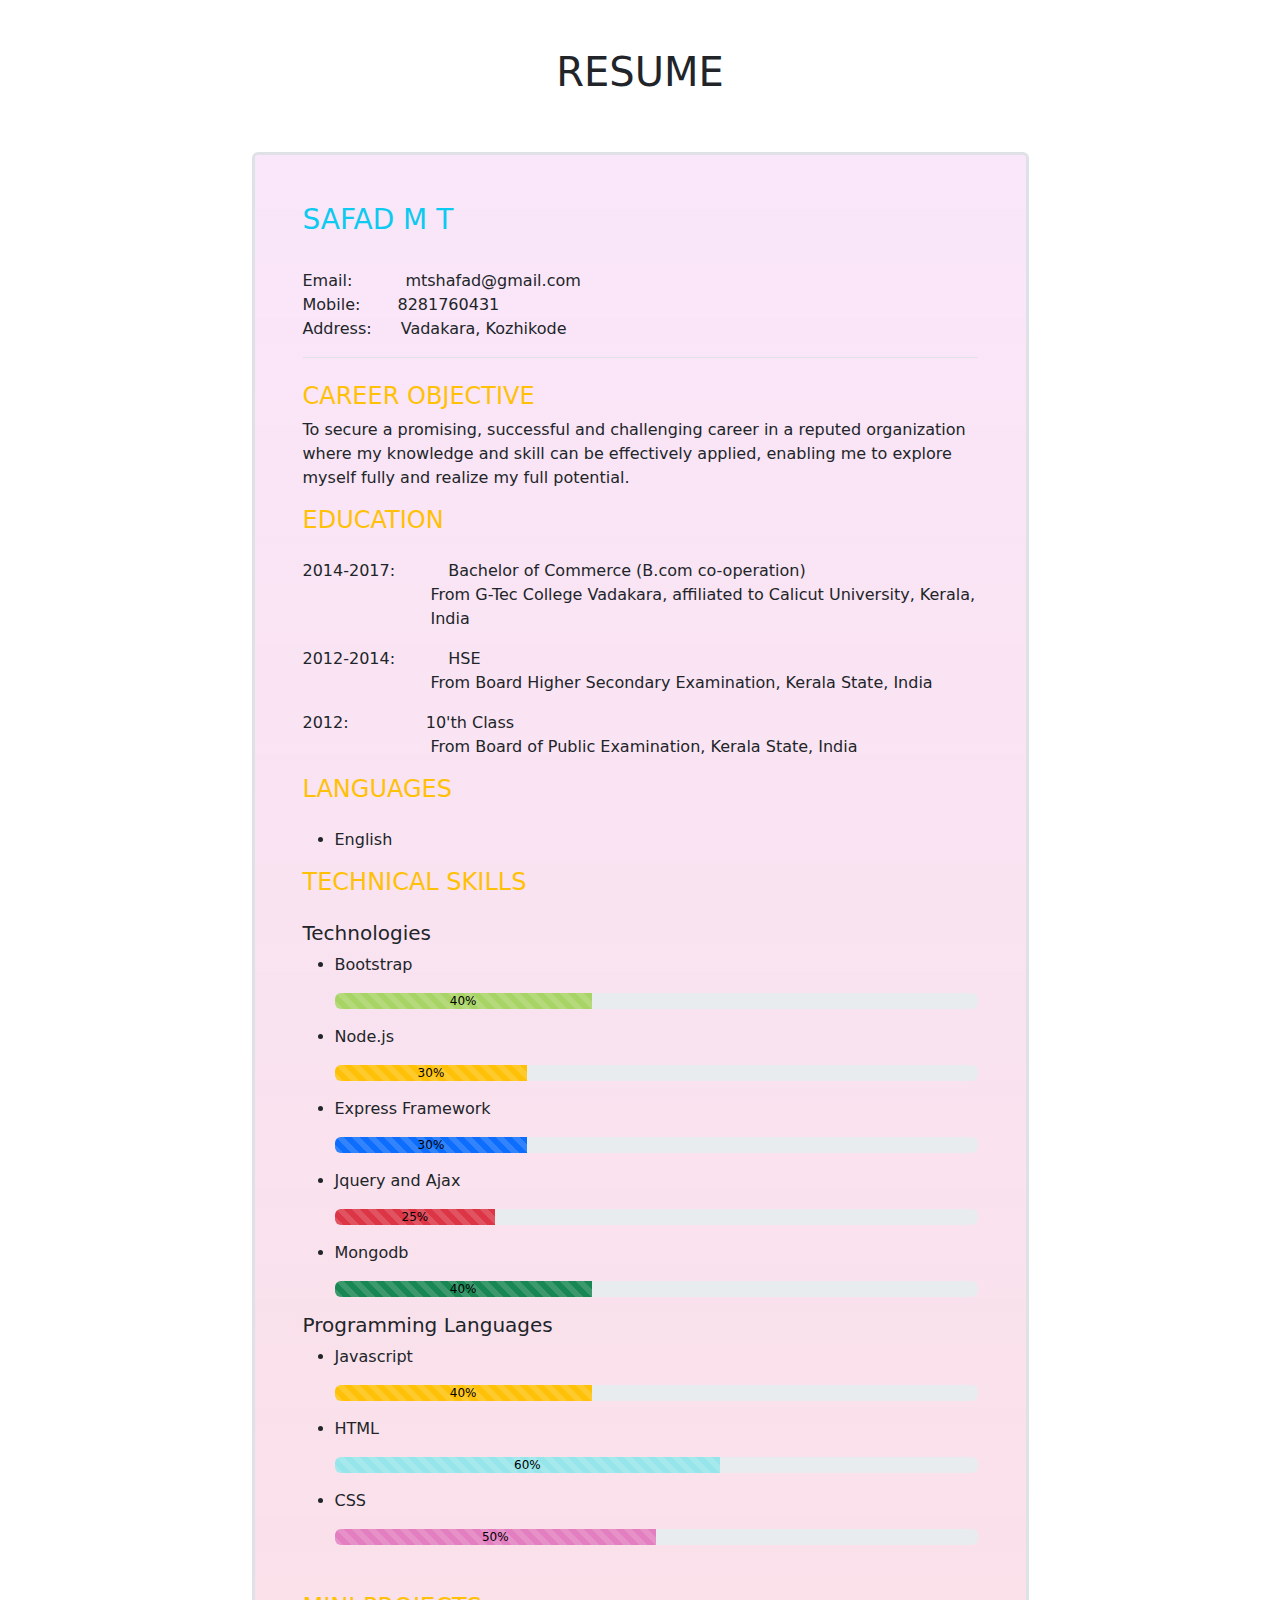
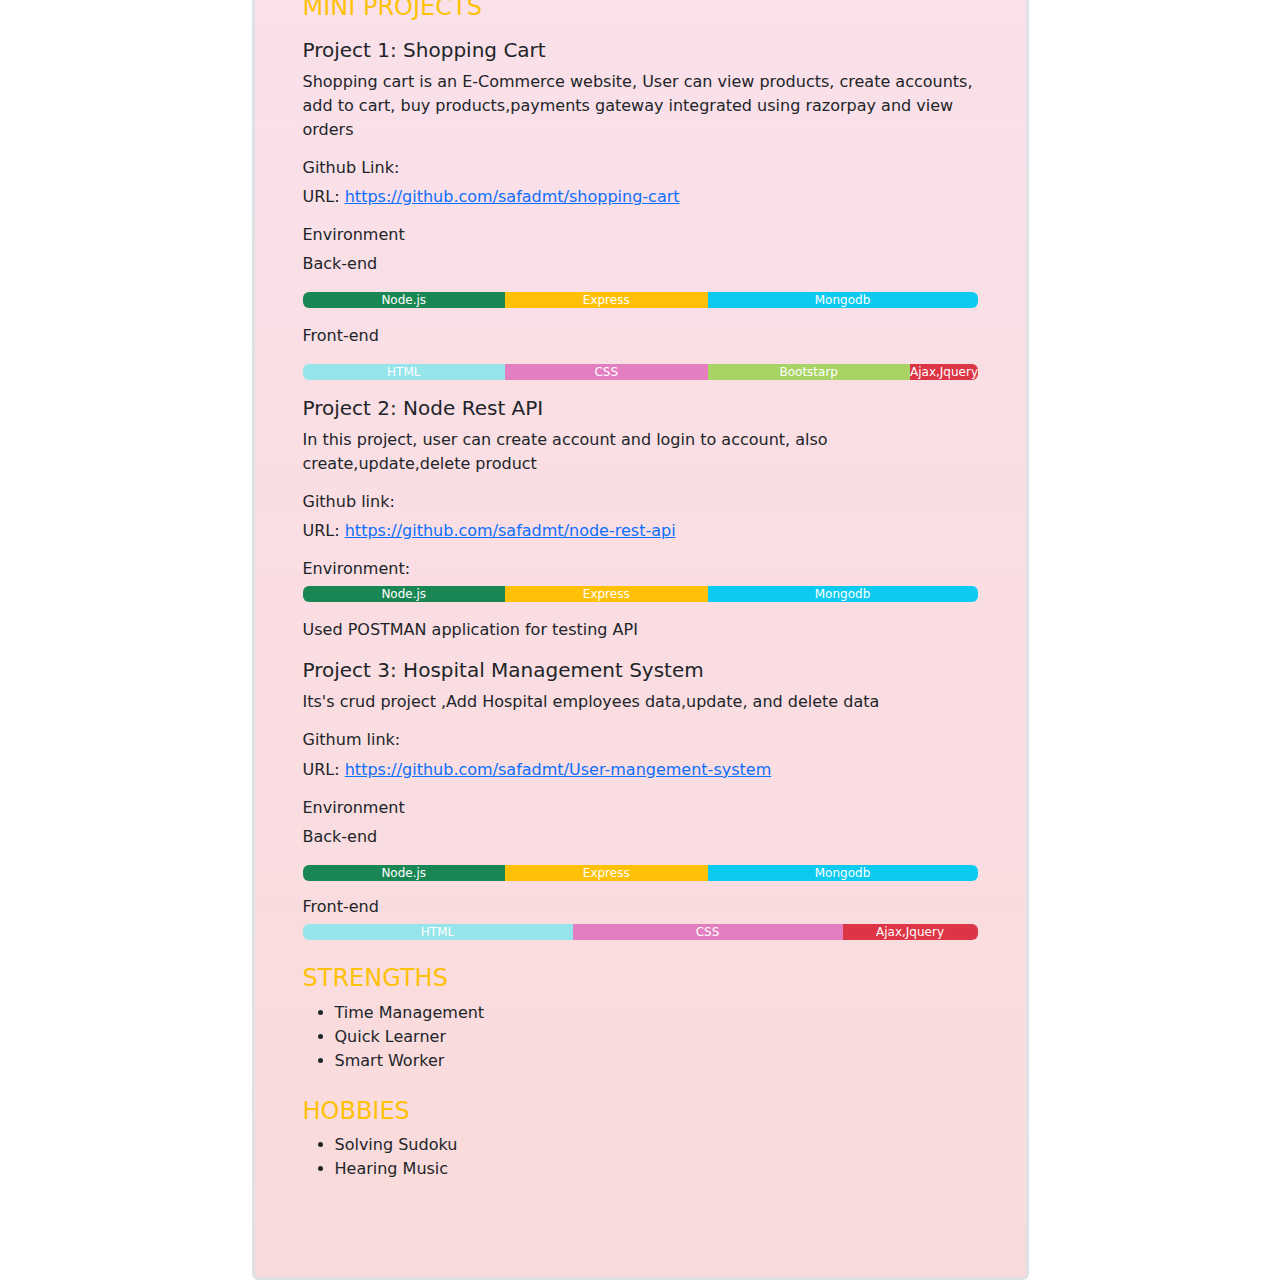
<file: index.html>
<!DOCTYPE html>
<html lang="en">
<head>
    <meta charset="UTF-8">
    <meta http-equiv="X-UA-Compatible" content="IE=edge">
    <meta name="viewport" content="width=device-width, initial-scale=1.0">
    <title>Document</title>
    <link href="https://cdn.jsdelivr.net/npm/bootstrap@5.2.3/dist/css/bootstrap.min.css" rel="stylesheet">
    <script src="https://cdn.jsdelivr.net/npm/bootstrap@5.2.3/dist/js/bootstrap.bundle.min.js"></script>

    <link rel="stylesheet" href="safadResume.css">
</head>
<body class="col-xs-12 col-sm-12">
    <h1 class="text-center py-5">RESUME</h1>
    <div class="container border border-3 rounded px-5 py-5 col-md-12 col-12 col-sm-12">
        <div class="mb-3">
            <h3 class="text-info">SAFAD M T</h3>
        </div>
        <div class="border-bottom py-3">
            <div>
                <h6 class="d-inline me-4">Email:</h6>
                <p class="d-inline ms-4">mtshafad@gmail.com</p>
            </div>
            <div>
                <h6 class="d-inline me-4">Mobile:</h6>
                <p class="d-inline ms-2">8281760431</p>
            </div>
            <div>
                <h6 class="d-inline me-4">Address:</h6>
                <p class="d-inline">Vadakara, Kozhikode</p>
            </div>
        </div>
        <div class="mt-4 col-sm-12 col-xs-12 col-md-12">
            <h4 class="text-warning">CAREER OBJECTIVE</h4>
            <P>To secure a promising, successful and challenging career in a reputed organization where my knowledge and skill can be effectively applied, enabling me to explore myself fully and realize my full potential.</P>

        </div>
        <div>
            <h4 class="text-warning mb-4">EDUCATION</h4>
            <div>
                <p class="d-inline me-5">2014-2017:</p>
                <h6 class="d-inline me-5">Bachelor of Commerce (B.com co-operation)</h6>
                <p id="edupara">From G-Tec College Vadakara, affiliated to Calicut University, Kerala, India</p>
            </div>
            <div>
                <p class="d-inline me-5">2012-2014:</p>
                <h6 class="d-inline me-5">HSE</h6>
                <P id="edupara">From Board Higher Secondary Examination, Kerala State, India</P>
            </div>
            <div>
                <p class="d-inline me-5 pe-4">2012:</p>
                <h6 class="d-inline me-5">10'th Class</h6>
                <p id="edupara">From Board of Public Examination, Kerala State, India</p>
            </div>
        </div>
        <div>
            <h4 class="text-warning mb-4">LANGUAGES</h4>
            <ul>
                <li>English</li>
            </ul>
        </div>
        <div>
            <h4 class="text-warning mb-4">TECHNICAL SKILLS</h4>
            <h5>Technologies</h5>
            <ul>
                <li>
                    <div class="mb-3">
                    <p class="">Bootstrap</p>
                    <div class="progress">
                        <div class="progress-bar progress-bar-striped bg-bootstrap text-black" role="progressbar" style="width: 40%;" aria-valuenow="30" aria-valuemin="0" aria-valuemax="100">40%</div>
                    </div>
                    </div>
                </li>
                <li><div class="mb-3">
                    <p class="">Node.js</p>
                    <div class="progress">
                        <div class="progress-bar progress-bar-striped bg-warning text-black" role="progressbar" style="width: 30%;" aria-valuenow="30" aria-valuemin="0" aria-valuemax="100">30%</div>
                    </div>
                    </div>
                </li>
                <li><div class="mb-3">
                    <p class="">Express Framework</p>
                    <div class="progress">
                        <div class="progress-bar progress-bar-striped bg-primary text-black" role="progressbar" style="width: 30%;" aria-valuenow="30" aria-valuemin="0" aria-valuemax="100">30%</div>
                    </div>
                    </div>
               </li>
                <li><div class="mb-3">
                    <p class="">Jquery and Ajax</p>
                    <div class="progress">
                        <div class="progress-bar progress-bar-striped bg-danger text-black" role="progressbar" style="width: 25%;" aria-valuenow="25" aria-valuemin="0" aria-valuemax="100">25%</div>
                    </div>
                    </div>
                </li>
                <li><div class="mb-3">
                    <p class="">Mongodb</p>
                    <div class="progress">
                        <div class="progress-bar progress-bar-striped bg-success text-black" role="progressbar" style="width: 40%;" aria-valuenow="40" aria-valuemin="0" aria-valuemax="100">40%</div>
                    </div>
                    </div>
                </li>
            </ul>
            <h5>Programming Languages</h5>
            <ul>
                <li><div class="mb-3">
                    <p class="">Javascript</p>
                    <div class="progress">
                        <div class="progress-bar progress-bar-striped bg-warning text-black" role="progressbar" style="width: 40%;" aria-valuenow="40" aria-valuemin="0" aria-valuemax="100">40%</div>
                    </div>
                    </div>
                </li>
                <li><div class="mb-3">
                    <p class="">HTML</p>
                    <div class="progress">
                        <div class="progress-bar progress-bar-striped progressbarHtml text-black" role="progressbar" style="width: 60%;" aria-valuenow="60" aria-valuemin="0" aria-valuemax="100">60%</div>
                    </div>
                    </div>
                </li>
                <li><div class="mb-3">
                    <p class="">CSS</p>
                    <div class="progress">
                        <div class="progress-bar progress-bar-striped progressbarCss text-black" role="progressbar" style="width: 50%;" aria-valuenow="50" aria-valuemin="0" aria-valuemax="100">50%</div>
                    </div>
                    </div></li>

            </ul>

        </div>
        <div class="my-5">
            <h4 class="text-warning">MINI PROJECTS</h4>
            <div class="my-3">
                <h5>Project 1: Shopping Cart</h5>
                <p>Shopping cart is an E-Commerce website, User can view products, create accounts, add to cart, buy products,payments gateway integrated using razorpay and view orders</p>
                <h6>Github Link:</h6>
                <p>URL: <a href="https://github.com/safadmt/shopping-cart">https://github.com/safadmt/shopping-cart</a></p>
                <h6>Environment</h6>
                <p>Back-end</p>
                <div class="progress mb-3">
                    <div class="progress-bar bg-success" style="width:30%">Node.js</div>
                    <div class="progress-bar bg-warning" style="width:30%">Express </div>
                    <div class="progress-bar bg-info" style="width:40%">Mongodb</div>
                </div>
                <p>Front-end</p>
                <div class="progress mb-3">
                    <div class="progress-bar progressbarHtml" style="width:30%">HTML</div>
                    <div class="progress-bar progressbarCss" style="width:30%">CSS</div>
                    <div class="progress-bar bg-bootstrap" style="width:30%">Bootstarp</div>
                    <div class="progress-bar bg-danger" style="width:10%">Ajax,Jquery</div>

                </div>
            </div>
            <div class="my-3">
                <h5>Project 2: Node Rest API</h5>
                <p>In this project, user can create account and login to account, also create,update,delete product</p>
                <h6>Github link:</h6>
                <p>URL: <a href="https://github.com/safadmt/node-rest-api">https://github.com/safadmt/node-rest-api</a></p>
                <h6>Environment:</h6>
                <div class="progress mb-3">
                    <div class="progress-bar bg-success" style="width:30%">Node.js</div>
                    <div class="progress-bar bg-warning" style="width:30%">Express </div>
                    <div class="progress-bar bg-info" style="width:40%">Mongodb</div>
                </div>
                <p>Used POSTMAN application for testing API</p>
            </div>
            <div class="my-3">
                <h5>Project 3: Hospital Management System</h5>
                <p>Its's crud project ,Add Hospital employees data,update, and delete data</p>
                <h6>Githum link:</h6>
                <p>URL: <a href="https://github.com/safadmt/User-mangement-system">https://github.com/safadmt/User-mangement-system</a></p>
                <h6>Environment</h6>
                <p>Back-end</p>
                <div class="progress mb-3">
                    <div class="progress-bar bg-success" style="width:30%">Node.js</div>
                    <div class="progress-bar bg-warning" style="width:30%">Express </div>
                    <div class="progress-bar bg-info" style="width:40%">Mongodb</div>
                </div>
                <h6>Front-end</h6>
                <div class="progress mb-3">
                    <div class="progress-bar progressbarHtml" style="width:40%">HTML</div>
                    <div class="progress-bar progressbarCss" style="width:40%">CSS</div>
                    <div class="progress-bar bg-danger" style="width:20%">Ajax,Jquery</div>

                </div>
            </div>
            <div class="my-4">
                <h4 class="text-warning">STRENGTHS</h4>
                <ul>
                    <li>Time Management</li>
                    <li>Quick Learner</li>
                    <li>Smart Worker</li>
                </ul>
            </div>
            <div class="my-4">
                <h4 class="text-warning">HOBBIES</h4>
                <ul>
                    <li>Solving Sudoku</li>
                    <li>Hearing Music</li>
                </ul>
            </div>
        </div>

    </div>




</body>
</html>
</file>
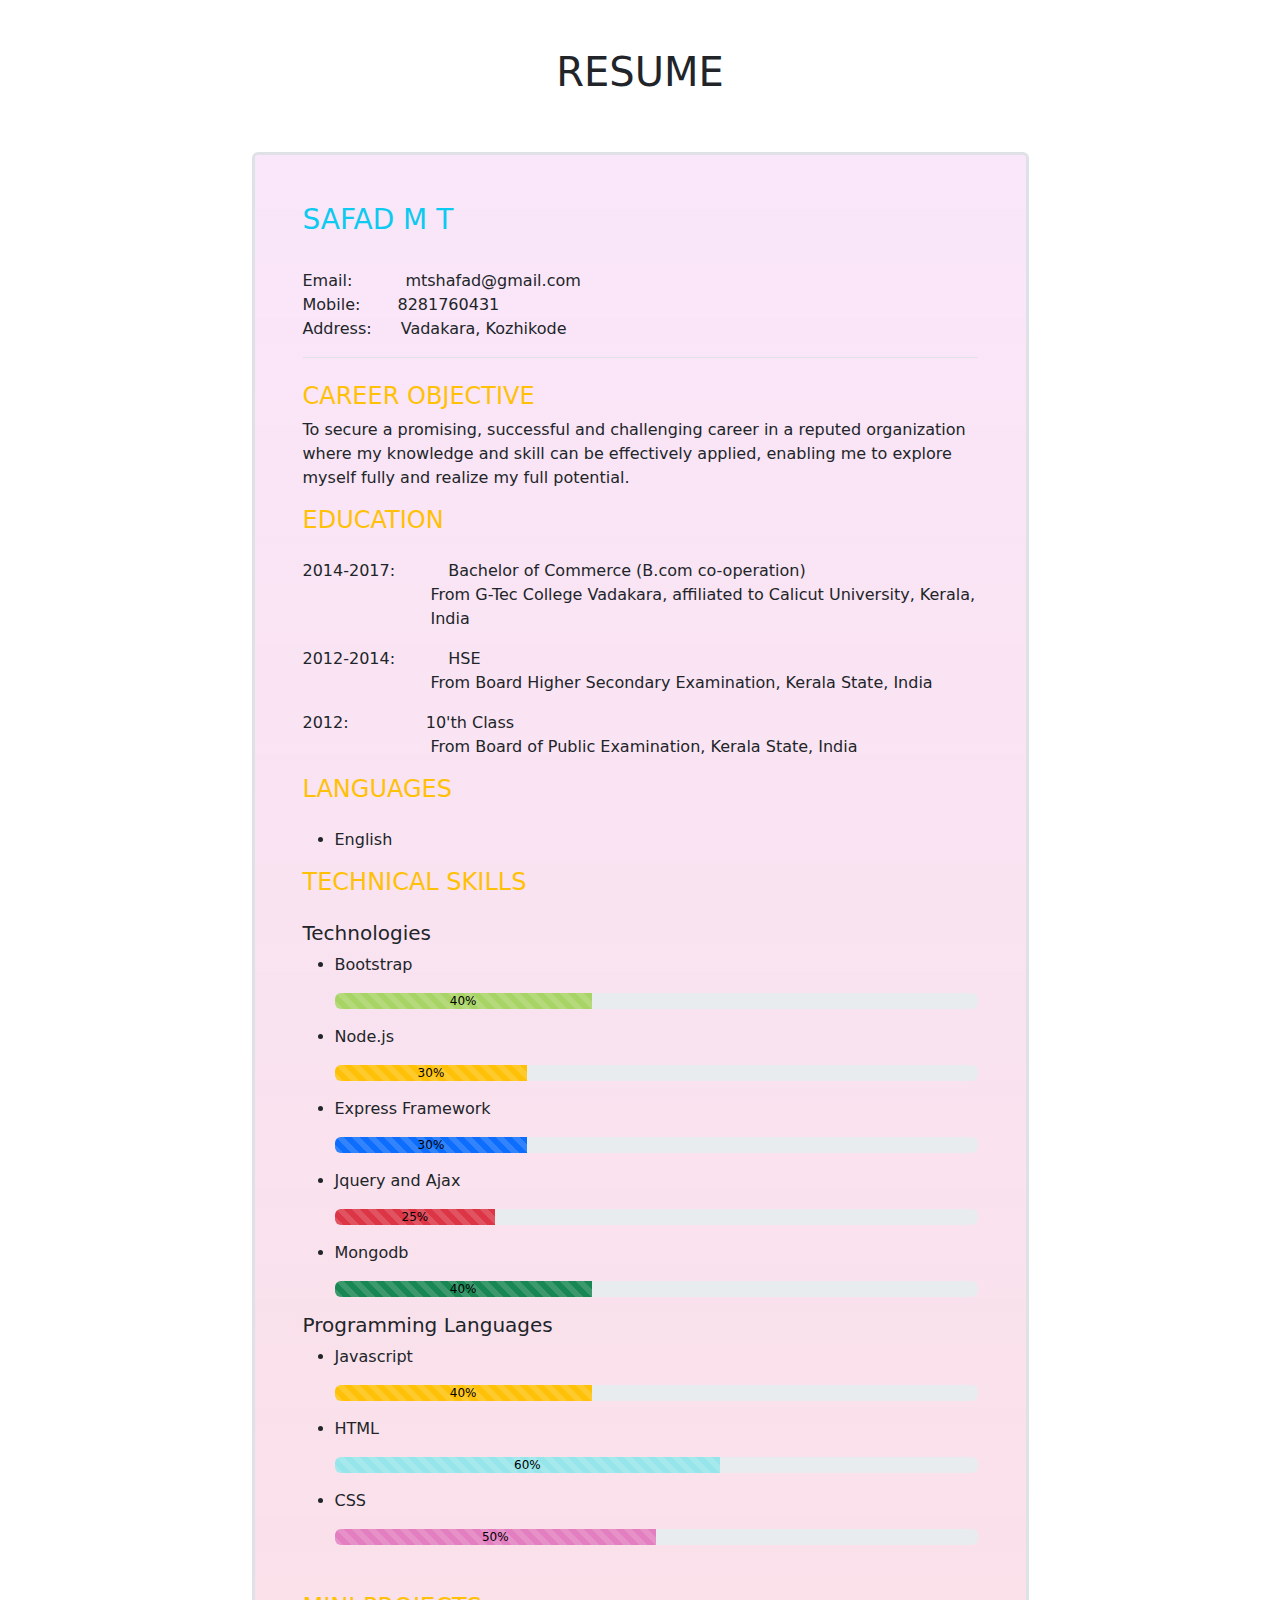
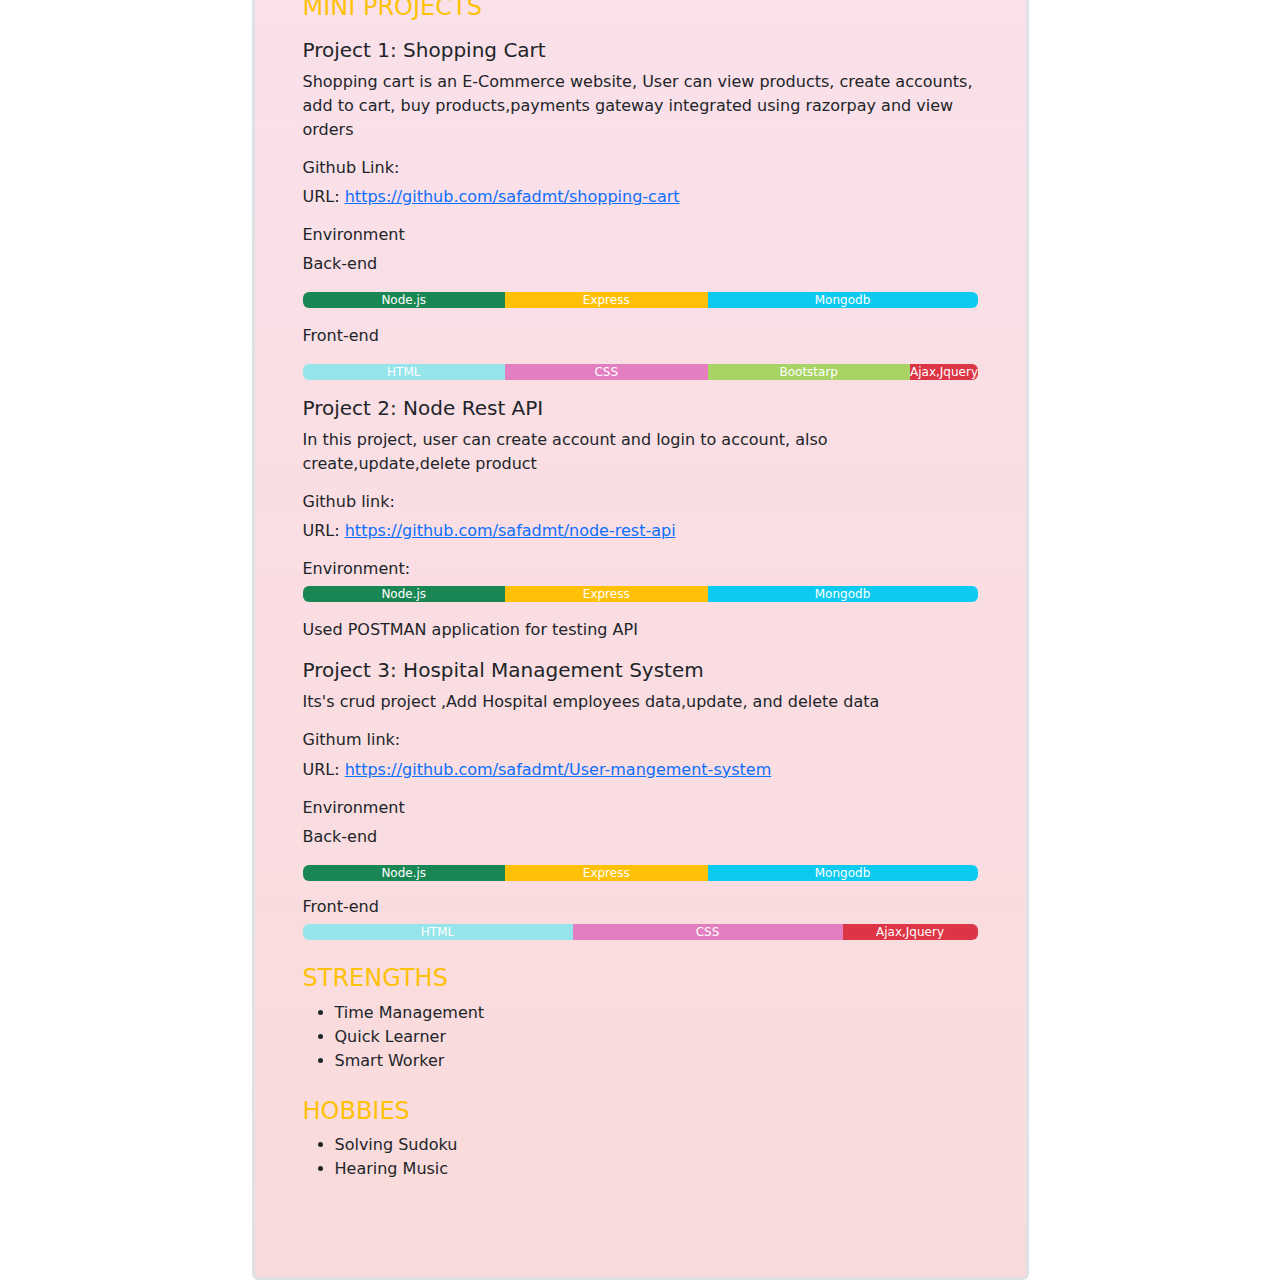
<file: safadResume.html>
<!DOCTYPE html>
<html lang="en">
<head>
    <meta charset="UTF-8">
    <meta http-equiv="X-UA-Compatible" content="IE=edge">
    <meta name="viewport" content="width=device-width, initial-scale=1.0">
    <title>Document</title>
    <link href="https://cdn.jsdelivr.net/npm/bootstrap@5.2.3/dist/css/bootstrap.min.css" rel="stylesheet">
    <script src="https://cdn.jsdelivr.net/npm/bootstrap@5.2.3/dist/js/bootstrap.bundle.min.js"></script>

    <link rel="stylesheet" href="safadResume.css">
</head>
<body class="col-xs-12 col-sm-12">
    <h1 class="text-center py-5">RESUME</h1>
    <div class="container border border-3 rounded px-5 py-5 col-md-12 col-12 col-sm-12">
        <div class="mb-3">
            <h3 class="text-info">SAFAD M T</h3>
        </div>
        <div class="border-bottom py-3">
            <div>
                <h6 class="d-inline me-4">Email:</h6>
                <p class="d-inline ms-4">mtshafad@gmail.com</p>
            </div>
            <div>
                <h6 class="d-inline me-4">Mobile:</h6>
                <p class="d-inline ms-2">8281760431</p>
            </div>
            <div>
                <h6 class="d-inline me-4">Address:</h6>
                <p class="d-inline">Vadakara, Kozhikode</p>
            </div>
        </div>
        <div class="mt-4 col-sm-12 col-xs-12 col-md-12">
            <h4 class="text-warning">CAREER OBJECTIVE</h4>
            <P>To secure a promising, successful and challenging career in a reputed organization where my knowledge and skill can be effectively applied, enabling me to explore myself fully and realize my full potential.</P>

        </div>
        <div>
            <h4 class="text-warning mb-4">EDUCATION</h4>
            <div>
                <p class="d-inline me-5">2014-2017:</p>
                <h6 class="d-inline me-5">Bachelor of Commerce (B.com co-operation)</h6>
                <p id="edupara">From G-Tec College Vadakara, affiliated to Calicut University, Kerala, India</p>
            </div>
            <div>
                <p class="d-inline me-5">2012-2014:</p>
                <h6 class="d-inline me-5">HSE</h6>
                <P id="edupara">From Board Higher Secondary Examination, Kerala State, India</P>
            </div>
            <div>
                <p class="d-inline me-5 pe-4">2012:</p>
                <h6 class="d-inline me-5">10'th Class</h6>
                <p id="edupara">From Board of Public Examination, Kerala State, India</p>
            </div>
        </div>
        <div>
            <h4 class="text-warning mb-4">LANGUAGES</h4>
            <ul>
                <li>English</li>
            </ul>
        </div>
        <div>
            <h4 class="text-warning mb-4">TECHNICAL SKILLS</h4>
            <h5>Technologies</h5>
            <ul>
                <li>
                    <div class="mb-3">
                    <p class="">Bootstrap</p>
                    <div class="progress">
                        <div class="progress-bar progress-bar-striped bg-bootstrap text-black" role="progressbar" style="width: 40%;" aria-valuenow="30" aria-valuemin="0" aria-valuemax="100">40%</div>
                    </div>
                    </div>
                </li>
                <li><div class="mb-3">
                    <p class="">Node.js</p>
                    <div class="progress">
                        <div class="progress-bar progress-bar-striped bg-warning text-black" role="progressbar" style="width: 30%;" aria-valuenow="30" aria-valuemin="0" aria-valuemax="100">30%</div>
                    </div>
                    </div>
                </li>
                <li><div class="mb-3">
                    <p class="">Express Framework</p>
                    <div class="progress">
                        <div class="progress-bar progress-bar-striped bg-primary text-black" role="progressbar" style="width: 30%;" aria-valuenow="30" aria-valuemin="0" aria-valuemax="100">30%</div>
                    </div>
                    </div>
               </li>
                <li><div class="mb-3">
                    <p class="">Jquery and Ajax</p>
                    <div class="progress">
                        <div class="progress-bar progress-bar-striped bg-danger text-black" role="progressbar" style="width: 25%;" aria-valuenow="25" aria-valuemin="0" aria-valuemax="100">25%</div>
                    </div>
                    </div>
                </li>
                <li><div class="mb-3">
                    <p class="">Mongodb</p>
                    <div class="progress">
                        <div class="progress-bar progress-bar-striped bg-success text-black" role="progressbar" style="width: 40%;" aria-valuenow="40" aria-valuemin="0" aria-valuemax="100">40%</div>
                    </div>
                    </div>
                </li>
            </ul>
            <h5>Programming Languages</h5>
            <ul>
                <li><div class="mb-3">
                    <p class="">Javascript</p>
                    <div class="progress">
                        <div class="progress-bar progress-bar-striped bg-warning text-black" role="progressbar" style="width: 40%;" aria-valuenow="40" aria-valuemin="0" aria-valuemax="100">40%</div>
                    </div>
                    </div>
                </li>
                <li><div class="mb-3">
                    <p class="">HTML</p>
                    <div class="progress">
                        <div class="progress-bar progress-bar-striped progressbarHtml text-black" role="progressbar" style="width: 60%;" aria-valuenow="60" aria-valuemin="0" aria-valuemax="100">60%</div>
                    </div>
                    </div>
                </li>
                <li><div class="mb-3">
                    <p class="">CSS</p>
                    <div class="progress">
                        <div class="progress-bar progress-bar-striped progressbarCss text-black" role="progressbar" style="width: 50%;" aria-valuenow="50" aria-valuemin="0" aria-valuemax="100">50%</div>
                    </div>
                    </div></li>

            </ul>

        </div>
        <div class="my-5">
            <h4 class="text-warning">MINI PROJECTS</h4>
            <div class="my-3">
                <h5>Project 1: Shopping Cart</h5>
                <p>Shopping cart is an E-Commerce website, User can view products, create accounts, add to cart, buy products,payments gateway integrated using razorpay and view orders</p>
                <h6>Github Link:</h6>
                <p>URL: <a href="https://github.com/safadmt/shopping-cart">https://github.com/safadmt/shopping-cart</a></p>
                <h6>Environment</h6>
                <p>Back-end</p>
                <div class="progress mb-3">
                    <div class="progress-bar bg-success" style="width:30%">Node.js</div>
                    <div class="progress-bar bg-warning" style="width:30%">Express </div>
                    <div class="progress-bar bg-info" style="width:40%">Mongodb</div>
                </div>
                <p>Front-end</p>
                <div class="progress mb-3">
                    <div class="progress-bar progressbarHtml" style="width:30%">HTML</div>
                    <div class="progress-bar progressbarCss" style="width:30%">CSS</div>
                    <div class="progress-bar bg-bootstrap" style="width:30%">Bootstarp</div>
                    <div class="progress-bar bg-danger" style="width:10%">Ajax,Jquery</div>

                </div>
            </div>
            <div class="my-3">
                <h5>Project 2: Node Rest API</h5>
                <p>In this project, user can create account and login to account, also create,update,delete product</p>
                <h6>Github link:</h6>
                <p>URL: <a href="https://github.com/safadmt/node-rest-api">https://github.com/safadmt/node-rest-api</a></p>
                <h6>Environment:</h6>
                <div class="progress mb-3">
                    <div class="progress-bar bg-success" style="width:30%">Node.js</div>
                    <div class="progress-bar bg-warning" style="width:30%">Express </div>
                    <div class="progress-bar bg-info" style="width:40%">Mongodb</div>
                </div>
                <p>Used POSTMAN application for testing API</p>
            </div>
            <div class="my-3">
                <h5>Project 3: Hospital Management System</h5>
                <p>Its's crud project ,Add Hospital employees data,update, and delete data</p>
                <h6>Githum link:</h6>
                <p>URL: <a href="https://github.com/safadmt/User-mangement-system">https://github.com/safadmt/User-mangement-system</a></p>
                <h6>Environment</h6>
                <p>Back-end</p>
                <div class="progress mb-3">
                    <div class="progress-bar bg-success" style="width:30%">Node.js</div>
                    <div class="progress-bar bg-warning" style="width:30%">Express </div>
                    <div class="progress-bar bg-info" style="width:40%">Mongodb</div>
                </div>
                <h6>Front-end</h6>
                <div class="progress mb-3">
                    <div class="progress-bar progressbarHtml" style="width:40%">HTML</div>
                    <div class="progress-bar progressbarCss" style="width:40%">CSS</div>
                    <div class="progress-bar bg-danger" style="width:20%">Ajax,Jquery</div>

                </div>
            </div>
            <div class="my-4">
                <h4 class="text-warning">STRENGTHS</h4>
                <ul>
                    <li>Time Management</li>
                    <li>Quick Learner</li>
                    <li>Smart Worker</li>
                </ul>
            </div>
            <div class="my-4">
                <h4 class="text-warning">HOBBIES</h4>
                <ul>
                    <li>Solving Sudoku</li>
                    <li>Hearing Music</li>
                </ul>
            </div>
        </div>

    </div>




</body>
</html>
</file>
<file: safadResume.css>
.container{
    max-width: 777px;
    background-image: linear-gradient(to bottom, rgba(202, 13, 202, 0.1), rgb(228, 74, 74,0.2));
}
p{
    font-family: system-ui, -apple-system, BlinkMacSystemFont, 'Segoe UI', Roboto, Oxygen, Ubuntu, Cantarell, 'Open Sans', 'Helvetica Neue', sans-serif;
    font-weight: 500;
    
}

#edupara{
    margin-left: 8rem;
}
.progressbarCss{
    background-color: rgb(221, 15, 146,0.5);
}
.progressbarHtml{
    background-color: rgba(23, 221, 228, 0.4);
}
.bg-bootstrap{
    background-color: rgba(125, 197, 9, 0.6);
}
</file>
